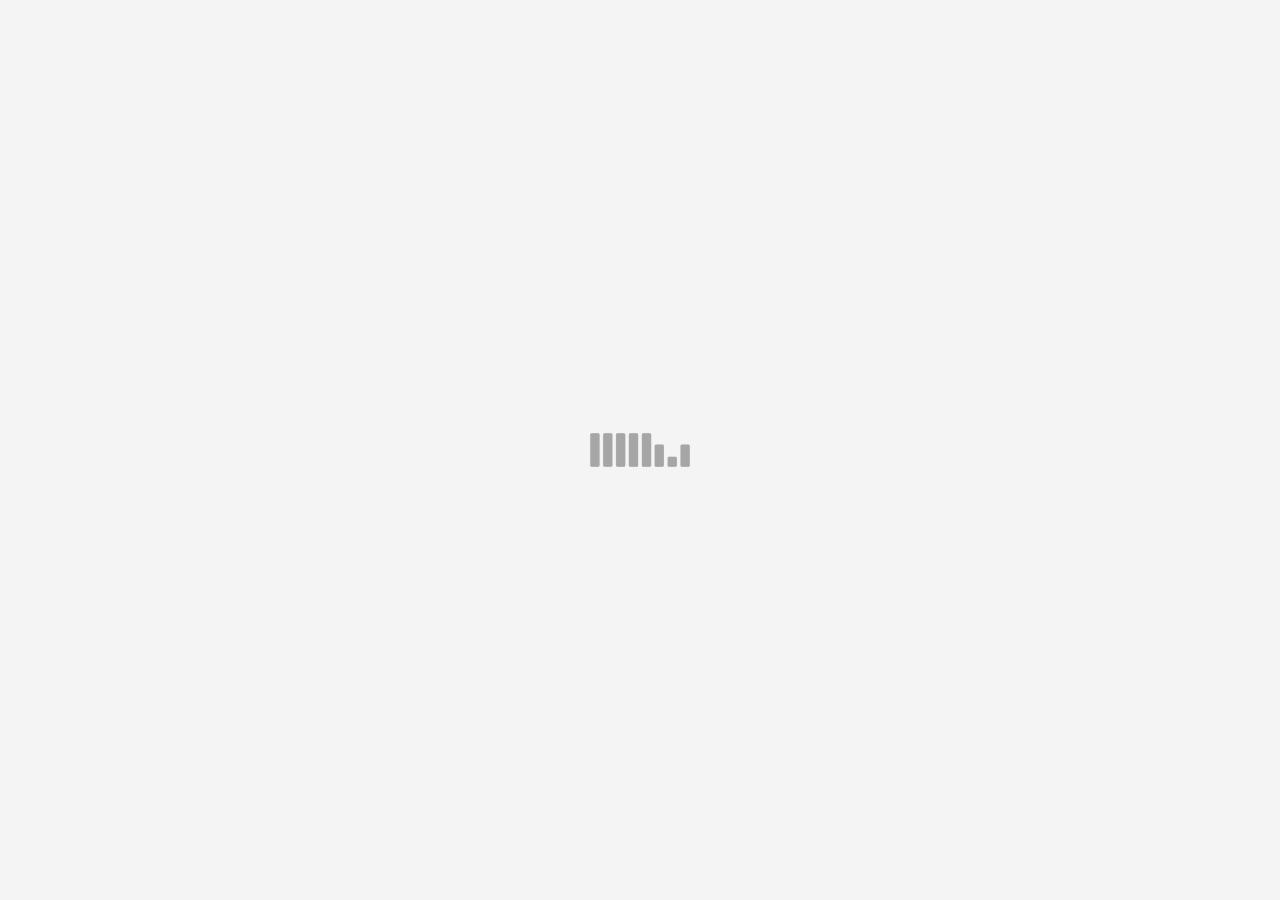
<file: index.html>
<!DOCTYPE html>
<html>

  <head>

    <!--[if lt IE 9]>
        <script src="http://html5shim.googlecode.com/svn/trunk/html5.js"></script><![endif]-->
    <title>Zombie Infested</title>
    <meta http-equiv="Content-Type" content="text/html; charset=UTF-8">
    <meta name="author" content="Amin Diary - Aka: LeAmino">
    <meta name="keywords" content="Creative,404,zombie,animated,animation,css3">
    <meta name="robots" content="all">
    <link  href='http://fonts.googleapis.com/css?family=Montserrat:400,700' rel='stylesheet' type='text/css'>
    <meta name="viewport" content="width=device-width, initial-scale=1.0">
    
    <meta name="google-site-verification" content="7y2D0h0SedpldWT6eeI-0DTNGc1vZM8ZQuz5CH_eZVA" />
    <link rel="stylesheet" href="css/animate.css">

    <link rel="stylesheet" href="css/stylesheet.css">

    <script type="text/javascript" src="js/pace.min.js"></script>

    <style>
      .color{
        color: #9b2902;
      }
    </style>
  </head>

  <body>

    <div id="preloader">
      <div id="status">&nbsp;</div>
      <noscript>JavaScript apagado.</noscript>
    </div>

    <div class="wrapper " >
      <div id="big-text" class="wow bounceInDown" data-wow-delay="4s">
        <h1>Zombie Infested!</h1> 
        <a class="le-btn" href="registro.html" >Registro</a>
        <a class="le-btn-2" target="_blank" href="https://www.facebook.com/ZombieInfestedTijuana" >Facebook</a>
        <p>
          <strong class="color">¡Corre! </strong> - 
          <strong class="color">#ZombieInfested2016</strong> <br>
          ¡Te invitamos a la carrera Zombie Infested 5k 2016! <br>
          Carrera recreativa con obstáculos. <br>
          <strong class="color">¿Crees poder sobrevivir?</strong> <br>
          Este 30 de Octubre asiste al Parque Morelos a las 2:00 PM atrevete a recorrer 5 kilómetros plagados de zombies y obstáculos. <br>
          <br>
          $250 pesos incluye tu playera Zombie Infested 2016 en beneficio de la construcción de la Estancia Familiar. <br>
          <br>
          Puedes encontrar boletos en: <br>
          - Farmacias Roma - Total Fitness - Con el Staff <br>
          Habrá:
          - Música - Números artísticos - Área gastronómica  
          - Regalo por parte de patrocinadores - Lockers <br>
        </p>
      </div>
      
      <div id="texture" class="bg-image"  data-bg-image="images/texture.png" ></div>
      <div id="clouds" class="wow bounceInDown" data-wow-delay="1s" ></div>
      <div id="hole" class="wow bounceInUp" data-wow-delay="3s"></div>
       <div id="moon" class="wow bounceInUp" data-wow-delay="2s"></div>
      <div id="hand" class="wow bounceInUp" data-wow-delay="3.5s">
        <div class="text">
          Octubre 30!<br>
          Muhahahaha...
                  </div>
      </div>
      <div id="grass" class="wow bounceInUp" data-wow-delay="1s"></div>
      <div id="grass2" class="wow bounceInUp" data-wow-delay="1.5s" ></div>
    </div>
    
    <a class="goto-top" href="#gotop"></a>

    <script src="js/jquery-1.11.1.min.js"></script>
    <script src="js/jquery-migrate-1.2.1.min.js"></script>
   
   

    <script type="text/javascript" src="js/plax.js"></script>

    <script type="text/javascript" src="js/wow.min.js"></script>
    <script type="text/javascript" src="js/fontsmoothie.min.js"></script>
    <script type="text/javascript" src="js/jquery.spritely.js"></script>
    <script type="text/javascript" src="js/script.js"></script>

  </body>


</html>
</file>
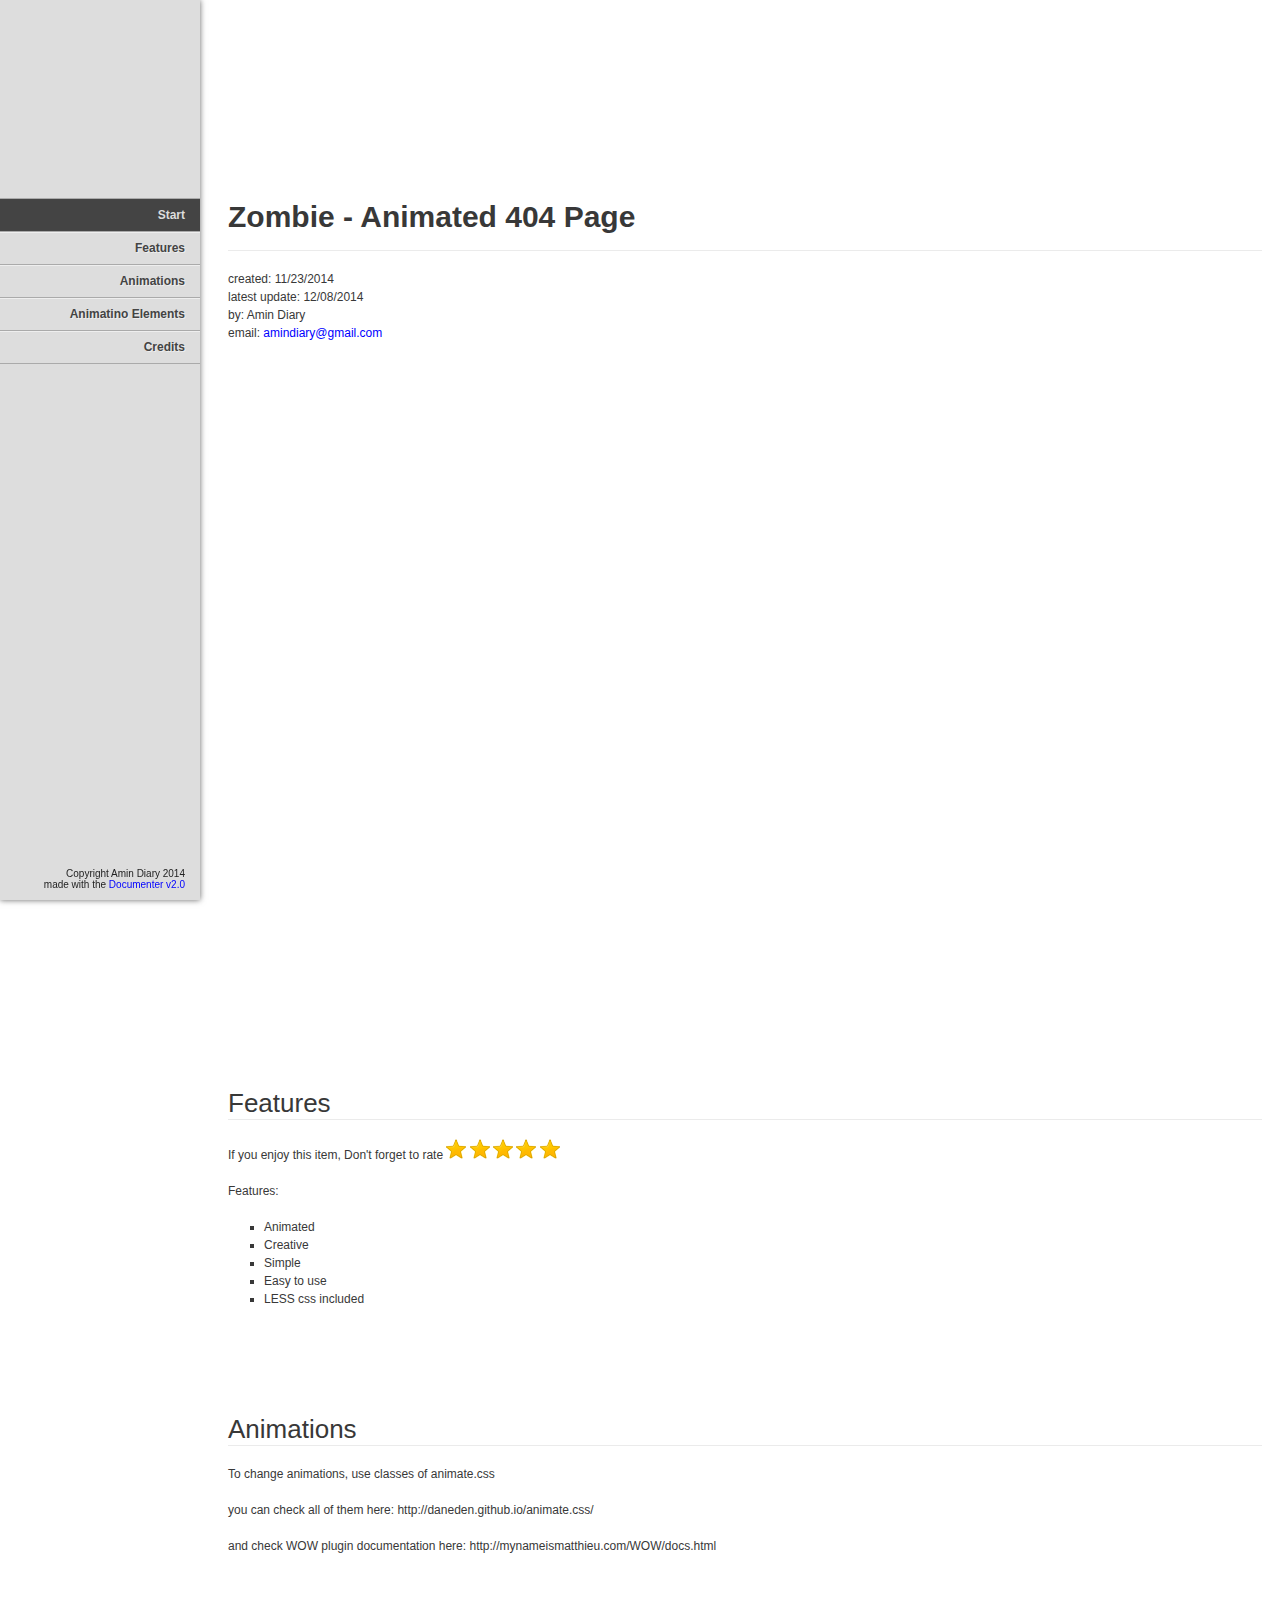
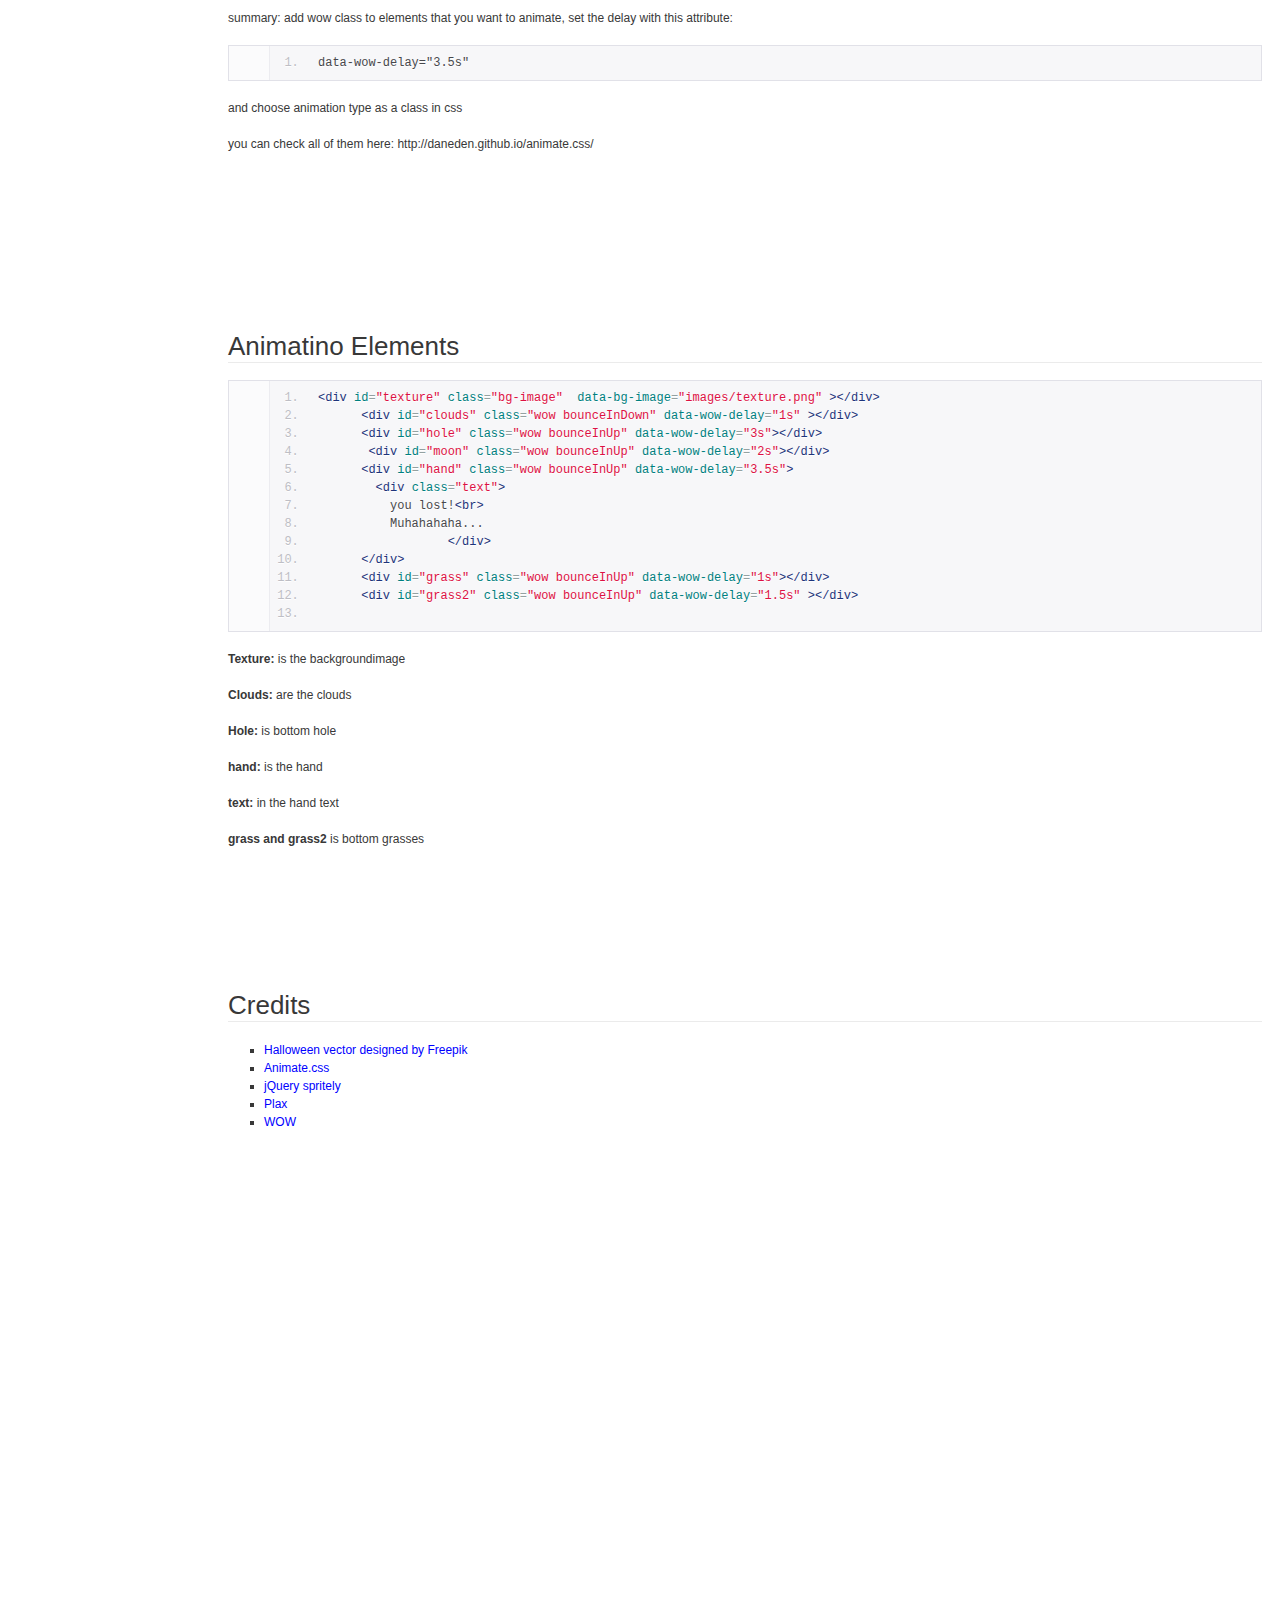
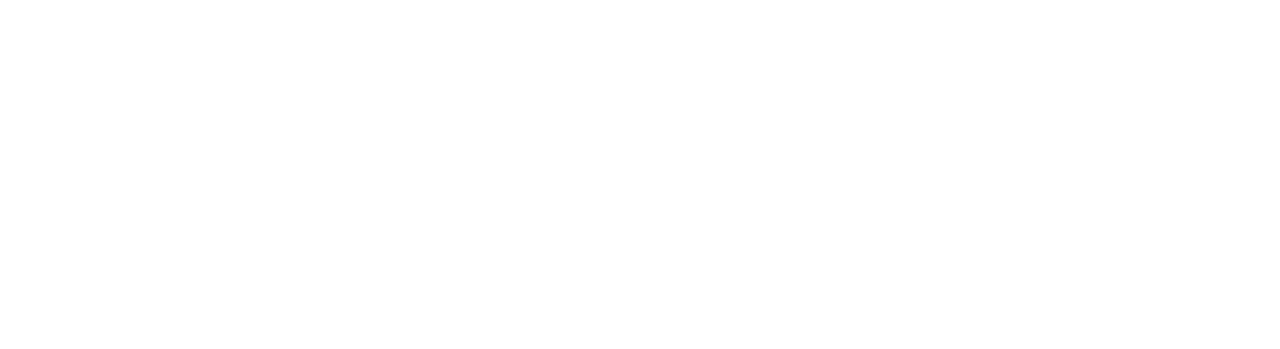
<file: documentation/index.html>
<!doctype html>  
<!--[if IE 6 ]><html lang="en-us" class="ie6"> <![endif]-->
<!--[if IE 7 ]><html lang="en-us" class="ie7"> <![endif]-->
<!--[if IE 8 ]><html lang="en-us" class="ie8"> <![endif]-->
<!--[if (gt IE 7)|!(IE)]><!-->
<html lang="en-us"><!--<![endif]-->
<head>
	<meta charset="utf-8">
	
	<title>Zombie - Animated 404 Page</title>
	
	<meta name="description" content="">
	<meta name="author" content="Amin Diary">
	<meta name="copyright" content="Amin Diary">
	<meta name="generator" content="Documenter v2.0 http://rxa.li/documenter">
	<meta name="date" content="2014-12-08T00:00:00+01:00">
	
	<link rel="stylesheet" href="assets/css/documenter_style.css" media="all">
	<link rel="stylesheet" href="assets/js/google-code-prettify/prettify.css" media="screen">
	<script src="assets/js/google-code-prettify/prettify.js"></script>

	
	
	<script src="assets/js/jquery.js"></script>
	
	<script src="assets/js/jquery.scrollTo.js"></script>
	<script src="assets/js/jquery.easing.js"></script>
	
	<script>document.createElement('section');var duration='500',easing='swing';</script>
	<script src="assets/js/script.js"></script>
	
	<style>
		html{background-color:#FFFFFF;color:#383838;}
		::-moz-selection{background:#444444;color:#DDDDDD;}
		::selection{background:#444444;color:#DDDDDD;}
		#documenter_sidebar #documenter_logo{background-image:url();}
		a{color:#0000FF;}
		.btn {
			border-radius:3px;
		}
		.btn-primary {
			  background-image: -moz-linear-gradient(top, #0088CC, #0044CC);
			  background-image: -ms-linear-gradient(top, #0088CC, #0044CC);
			  background-image: -webkit-gradient(linear, 0 0, 0 0088CC%, from(#DDDDDD), to(#0044CC));
			  background-image: -webkit-linear-gradient(top, #0088CC, #0044CC);
			  background-image: -o-linear-gradient(top, #0088CC, #0044CC);
			  background-image: linear-gradient(top, #0088CC, #0044CC);
			  filter: progid:DXImageTransform.Microsoft.gradient(startColorstr='#0088CC', endColorstr='#0044CC', GradientType=0);
			  border-color: #0044CC #0044CC #bfbfbf;
			  color:#FFFFFF;
		}
		.btn-primary:hover,
		.btn-primary:active,
		.btn-primary.active,
		.btn-primary.disabled,
		.btn-primary[disabled] {
		  border-color: #0088CC #0088CC #bfbfbf;
		  background-color: #0044CC;
		}
		hr{border-top:1px solid #EBEBEB;border-bottom:1px solid #FFFFFF;}
		#documenter_sidebar, #documenter_sidebar ul a{background-color:#DDDDDD;color:#222222;}
		#documenter_sidebar ul a{-webkit-text-shadow:1px 1px 0px #EEEEEE;-moz-text-shadow:1px 1px 0px #EEEEEE;text-shadow:1px 1px 0px #EEEEEE;}
		#documenter_sidebar ul{border-top:1px solid #AAAAAA;}
		#documenter_sidebar ul a{border-top:1px solid #EEEEEE;border-bottom:1px solid #AAAAAA;color:#444444;}
		#documenter_sidebar ul a:hover{background:#444444;color:#DDDDDD;border-top:1px solid #444444;}
		#documenter_sidebar ul a.current{background:#444444;color:#DDDDDD;border-top:1px solid #444444;}
		#documenter_copyright{display:block !important;visibility:visible !important;}
	</style>
	
</head>
<body class="documenter-project-zombie-animated-404-page">
	<div id="documenter_sidebar">
		<a href="#documenter_cover" id="documenter_logo"></a>
		<ul id="documenter_nav">
			<li><a class="current" href="#documenter_cover">Start</a></li>
				
			<li><a href="#features" title="Features">Features</a></li>
			<li><a href="#animations" title="Animations">Animations</a></li>
			<li><a href="#animatino_elements" title="Animatino Elements">Animatino Elements</a></li>
			<li><a href="#credits" title="Credits">Credits</a></li>

		</ul>
		<div id="documenter_copyright">Copyright Amin Diary 2014<br>
		made with the <a href="http://rxa.li/documenter">Documenter v2.0</a> 
		</div>
	</div>
	<div id="documenter_content">
	<section id="documenter_cover">
	<h1>Zombie - Animated 404 Page</h1>
	
	<div id="documenter_buttons">
		
	</div>
	<hr>
	<ul>
	<li>created: 11/23/2014</li>
	<li>latest update: 12/08/2014</li>
	<li>by: Amin Diary</li>
	<li><a href=""></a></li>
	<li>email: <a href="mailto:&#97;&#109;&#105;&#110;&#100;&#105;&#97;&#114;&#121;&#64;&#103;&#109;&#97;&#105;&#108;&#46;&#99;&#111;&#109;">&#97;&#109;&#105;&#110;&#100;&#105;&#97;&#114;&#121;&#64;&#103;&#109;&#97;&#105;&#108;&#46;&#99;&#111;&#109;</a></li>
	</ul>
	<p></p>
	</section>
	
	<section id="features">
	<div class="page-header"><h3>Features</h3><hr class="notop"></div>
<p>
	If you enjoy this item, Don&#39;t forget to rate <img alt="" src="assets/images/image_1.png" style="width: 20px; height: 20px;"> <img alt="" src="assets/images/image_1.png" style="width: 20px; height: 20px;"> <img alt="" src="assets/images/image_1.png" style="width: 20px; height: 20px;"> <img alt="" src="assets/images/image_1.png" style="width: 20px; height: 20px;"> <img alt="" src="assets/images/image_1.png"  ></p>
<p>
	Features:</p>
<ul>
	<li>
		Animated</li>
	<li>
		Creative</li>
	<li>
		Simple</li>
	<li>
		Easy to use</li>
	<li>
		LESS css included</li>
</ul>
</section>
<section id="animations">
	<div class="page-header"><h3>Animations</h3><hr class="notop"></div>
<p>
	To change animations, use classes of animate.css</p>
<p>
	you can check all of them here:&nbsp;http://daneden.github.io/animate.css/</p>
<p>
	and check WOW plugin documentation here:&nbsp;http://mynameismatthieu.com/WOW/docs.html</p>
<p>
	&nbsp;</p>
<p>
	summary: add wow class to elements that you want to animate, set the delay with this attribute:&nbsp;</p>
<pre class="prettyprint lang-html linenums">
data-wow-delay=&quot;3.5s&quot;</pre>
<p>
	and choose animation type as a class in css</p>
<p>
	you can check all of them here:&nbsp;http://daneden.github.io/animate.css/</p>
<p>
	&nbsp;</p>
<p>
	&nbsp;</p>
</section>
<section id="animatino_elements">
	<div class="page-header"><h3>Animatino Elements</h3><hr class="notop"></div>
<pre class="prettyprint lang-html linenums">
&lt;div id=&quot;texture&quot; class=&quot;bg-image&quot;  data-bg-image=&quot;images/texture.png&quot; &gt;&lt;/div&gt;
      &lt;div id=&quot;clouds&quot; class=&quot;wow bounceInDown&quot; data-wow-delay=&quot;1s&quot; &gt;&lt;/div&gt;
      &lt;div id=&quot;hole&quot; class=&quot;wow bounceInUp&quot; data-wow-delay=&quot;3s&quot;&gt;&lt;/div&gt;
       &lt;div id=&quot;moon&quot; class=&quot;wow bounceInUp&quot; data-wow-delay=&quot;2s&quot;&gt;&lt;/div&gt;
      &lt;div id=&quot;hand&quot; class=&quot;wow bounceInUp&quot; data-wow-delay=&quot;3.5s&quot;&gt;
        &lt;div class=&quot;text&quot;&gt;
          you lost!&lt;br&gt;
          Muhahahaha...
                  &lt;/div&gt;
      &lt;/div&gt;
      &lt;div id=&quot;grass&quot; class=&quot;wow bounceInUp&quot; data-wow-delay=&quot;1s&quot;&gt;&lt;/div&gt;
      &lt;div id=&quot;grass2&quot; class=&quot;wow bounceInUp&quot; data-wow-delay=&quot;1.5s&quot; &gt;&lt;/div&gt;

</pre>
<p>
	<strong>Texture: </strong>is the backgroundimage</p>
<p>
	<strong>Clouds: </strong>are the clouds</p>
<p>
	<strong>Hole: </strong>is bottom hole</p>
<p>
	<strong>hand: </strong>is the hand</p>
<p>
	<strong>text: </strong>in the hand text</p>
<p>
	<strong>grass and grass2 </strong>is bottom grasses</p>
<p>
	&nbsp;</p>
</section>
<section id="credits">
	<div class="page-header"><h3>Credits</h3><hr class="notop"></div>
<ul>
	<li>
		<a href="http://www.freepik.com/free-photos-vectors/halloween">Halloween vector designed by Freepik</a></li>
	<li>
		<a href="http://daneden.me/animate">Animate.css&nbsp;</a></li>
	<li>
		<a href="http://spritely.net/">jQuery spritely</a></li>
	<li>
		<a href="https://github.com/cameronmcefee/plax">Plax</a></li>
	<li>
		<a href="https://github.com/matthieua/WOW">WOW</a></li>
</ul>
</section>

	</div>
</body>
</html>
</file>
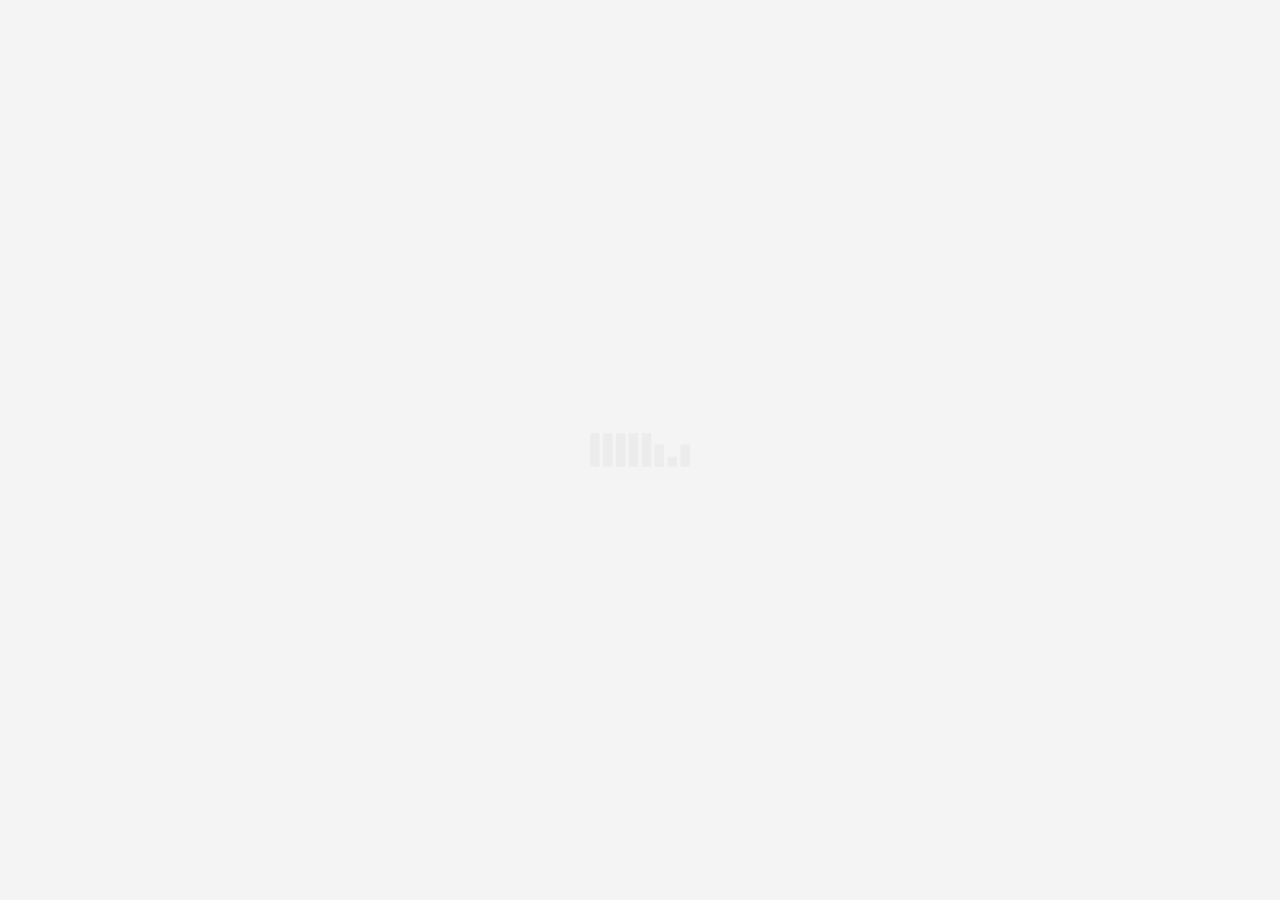
<file: reg.html>
<!DOCTYPE html>
<html>

  <head>

    <!--[if lt IE 9]>
        <script src="http://html5shim.googlecode.com/svn/trunk/html5.js"></script><![endif]-->
    <title>Zombie Infested</title>
    <meta http-equiv="Content-Type" content="text/html; charset=UTF-8">
    <meta name="author" content="Amin Diary - Aka: LeAmino">
    <meta name="keywords" content="Creative,404,zombie,animated,animation,css3">
    <meta name="robots" content="all">
    <link  href='http://fonts.googleapis.com/css?family=Montserrat:400,700' rel='stylesheet' type='text/css'>
    <meta name="viewport" content="width=device-width, initial-scale=1.0">
    
    <meta name="google-site-verification" content="7y2D0h0SedpldWT6eeI-0DTNGc1vZM8ZQuz5CH_eZVA" />
    <link rel="stylesheet" href="css/animate.css">

    <link rel="stylesheet" href="css/stylesheet.css">

    <script type="text/javascript" src="js/pace.min.js"></script>

    <style>
      .color{
        color: #9b2902;
      }
      .white-text{
        color: white;
      }
    </style>
  </head>

  <body>

    <div id="preloader">
      <div id="status">&nbsp;</div>
      <noscript>JavaScript apagado.</noscript>
    </div>

    <div class="wrapper " >
      <div id="big-text" class="wow bounceInDown" data-wow-delay="4s">
        <h1>Zombie Infested!</h1>
        <br>
        <h2 class="white-text">¡ Tu registro fue exitoso !</h2>
        <br>
        <br>
        <h2 class="white-text"> Gracias por participar con nosotros </h2>
        <br>
        <a class="le-btn" href="index.html" >Regresar</a>
        <a class="le-btn-2" href="https://www.facebook.com/ZombieInfestedTijuana" >Facebook</a>
      </div>
      
      <div id="texture" class="bg-image"  data-bg-image="images/texture.png" ></div>
      <div id="clouds" class="wow bounceInDown" data-wow-delay="1s" ></div>
      <div id="hole" class="wow bounceInUp" data-wow-delay="3s"></div>
       <div id="moon" class="wow bounceInUp" data-wow-delay="2s"></div>
      <div id="hand" class="wow bounceInUp" data-wow-delay="3.5s">
        <div class="text">
          Octubre 30!<br>
          Muhahahaha...
                  </div>
      </div>
      <div id="grass" class="wow bounceInUp" data-wow-delay="1s"></div>
      <div id="grass2" class="wow bounceInUp" data-wow-delay="1.5s" ></div>
    </div>
    
    <a class="goto-top" href="#gotop"></a>

    <script src="js/jquery-1.11.1.min.js"></script>
    <script src="js/jquery-migrate-1.2.1.min.js"></script>
   
   

    <script type="text/javascript" src="js/plax.js"></script>

    <script type="text/javascript" src="js/wow.min.js"></script>
    <script type="text/javascript" src="js/fontsmoothie.min.js"></script>
    <script type="text/javascript" src="js/jquery.spritely.js"></script>
    <script type="text/javascript" src="js/script.js"></script>

  </body>


</html>
</file>
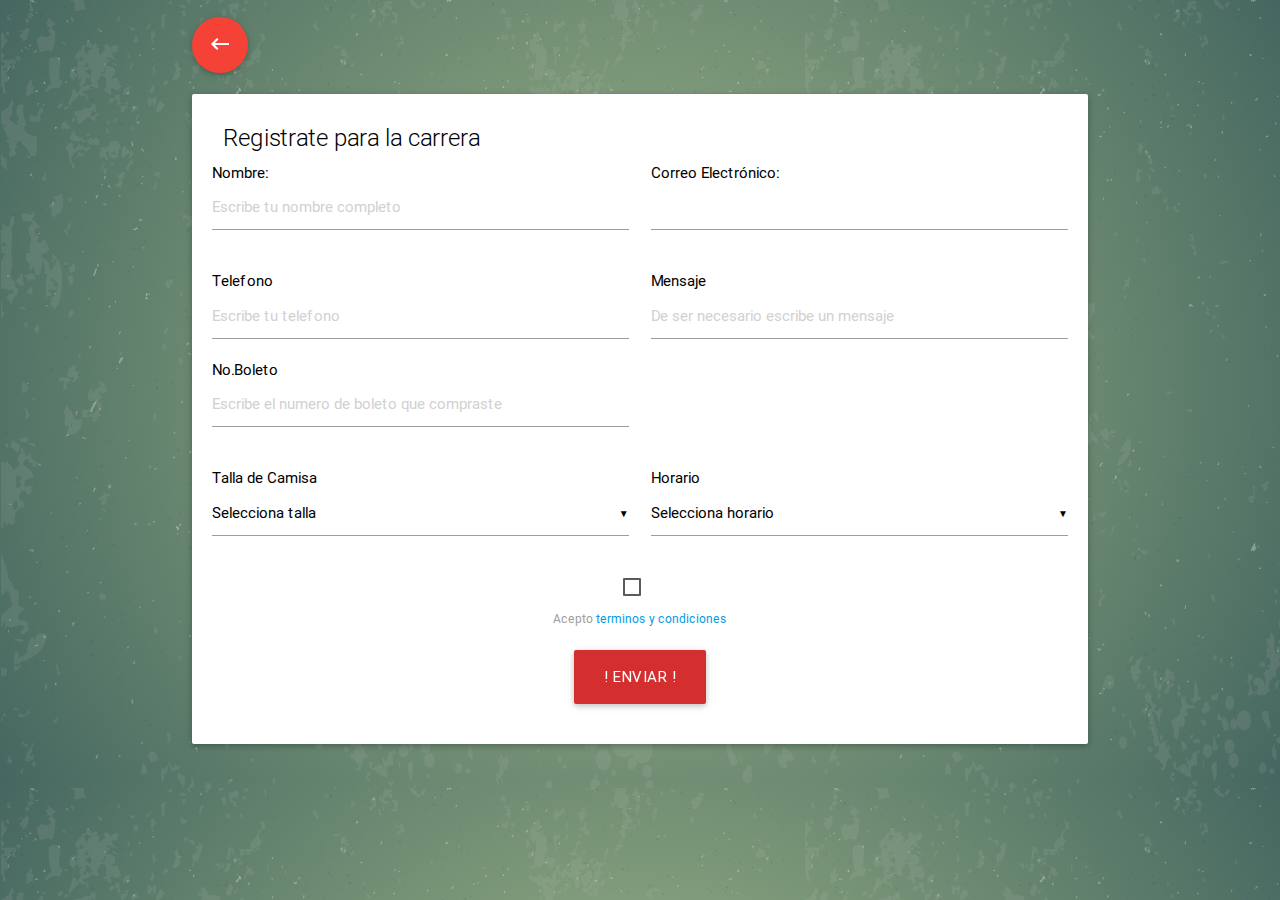
<file: registro.html>
<!DOCTYPE html>
<html lang="en">
<head>
  <meta http-equiv="Content-Type" content="text/html; charset=UTF-8"/>
  <meta name="viewport" content="width=device-width, initial-scale=1, maximum-scale=1.0, user-scalable=no"/>
  <title>Zombie Infested</title>

  <!-- CSS  -->
  <link href="https://fonts.googleapis.com/icon?family=Material+Icons" rel="stylesheet">
  <link href="css/materialize.css" type="text/css" rel="stylesheet" media="screen,projection"/>
  <link href="css/style.css" type="text/css" rel="stylesheet" media="screen,projection"/>
  <style>
    text-center{
      text-align: center !important;
    }
  </style>
</head>
<body>
      <div class="container">
        <h4 class="header red-text text-darken-2"><a class="btn-floating btn-large waves-effect waves-light red" href="index.html"><i class="material-icons">keyboard_backspace</i></a></h4>
        <div class="row">
            <div class="col s12 m11 l12">
              <div class="card darken-1">
                <div class="card-content black-text">
                  <span class="card-title col s12">Registrate para la carrera</span>
                  <form class="contact_form"name='formulario' id='formulario' method='post' action='contact.php' target='_self' enctype="multipart/form-data"> 
                      <!-- <h2 align="center"> <img alt=""> ¡ Envia tu foto !</h2> -->
                      <div class="row">
                      <div class="col m6">
                        <span>Nombre:</span>
                        <input class="form-control" placeholder="Escribe tu nombre completo"type='text' name='Nombre' id='Nombre'>  
                      </div>
                      <div class="col m6">
                        <span>Correo Electrónico:</span>
                        <input  class="form-control" placeholder=""type='text' name='email' id='email'>
                      </div>
                      </div>
                      <div class="row">
                        <div class="col m6">
                          <span>Telefono</span>
                          <input class="form-control message" placeholder="Escribe tu telefono" type='number' name='telefono' id='telefono' />  
                        </div>
                        <div class="col m6">
                          <span>Mensaje</span>
                          <input class="form-control w-input" placeholder="De ser necesario escribe un mensaje" name="mensaje" cols="50" rows="10" id="mensaje"></input>
                        </div>
                        <div class="col m6">
                          <span>No.Boleto</span>
                          <input class="form-control w-input" placeholder="Escribe el numero de boleto que compraste" name="boleto" cols="50" rows="10" id="boleto"></input>
                        </div>
                      </div>
                      <div class="row">
                        <div class="col m6">
                          <span>Talla de Camisa</span>
                          <select name='Talla' id='Talla'>
                              <option value="" disabled selected>Selecciona talla</option>
                              <option value="S">S</option>
                              <option value="M">M</option>
                              <option value="L">L</option>
                              <option value="XL">XL</option>
                          </select>
                        </div>
                        <div class="col m6">
                          <span>Horario</span>
                          <select name='Horario' id='Horario'>
                            <option value="" disabled selected>Selecciona horario</option>
                            <option value="2pm">2pm</option>
                            <option value="3pm">3pm</option>
                            <option value="4pm">4pm</option>
                            <option value="5pm">5pm</option>
                            <option value="6pm">6pm</option>
                          </select>    
                        </div>  
                      </div>
                       <div class="row center s15">
                        <input type="checkbox" id="test5"/>
                        <label for="test5"></label>
                        <br>
                        <label>Acepto <a href="carta-no-responsiva.docx">terminos y condiciones</a></label>
                      </div>
                      <div class="center row">
                      <button class="btn-large waves-effect waves-light red darken-2" type="submit">! Enviar !</button>
                      </div> 
                    </form>
                  <!-- <div class="card-action"> -->
                  <!-- <label>Acepto terminos y condiciones</label> -->
                 
                </div>
              </div>
            </div>        
        </div>
      </div>
  <div class="layer"></div>
  <script src="https://code.jquery.com/jquery-2.1.1.min.js"></script>
  <script src="js/materialize.js"></script>
  <script src="js/init.js"></script>
  <script type="text/javascript">
     $(document).ready(function() {
        $('select').material_select();
     });
     //Time Picker:
$('.timepicker').pickatime({
    default: 'now',
    twelvehour: false, // change to 12 hour AM/PM clock from 24 hour
    donetext: 'OK',
  autoclose: false,
  vibrate: true // vibrate the device when dragging clock hand
});
  </script>


  </body>
</html>
</file>
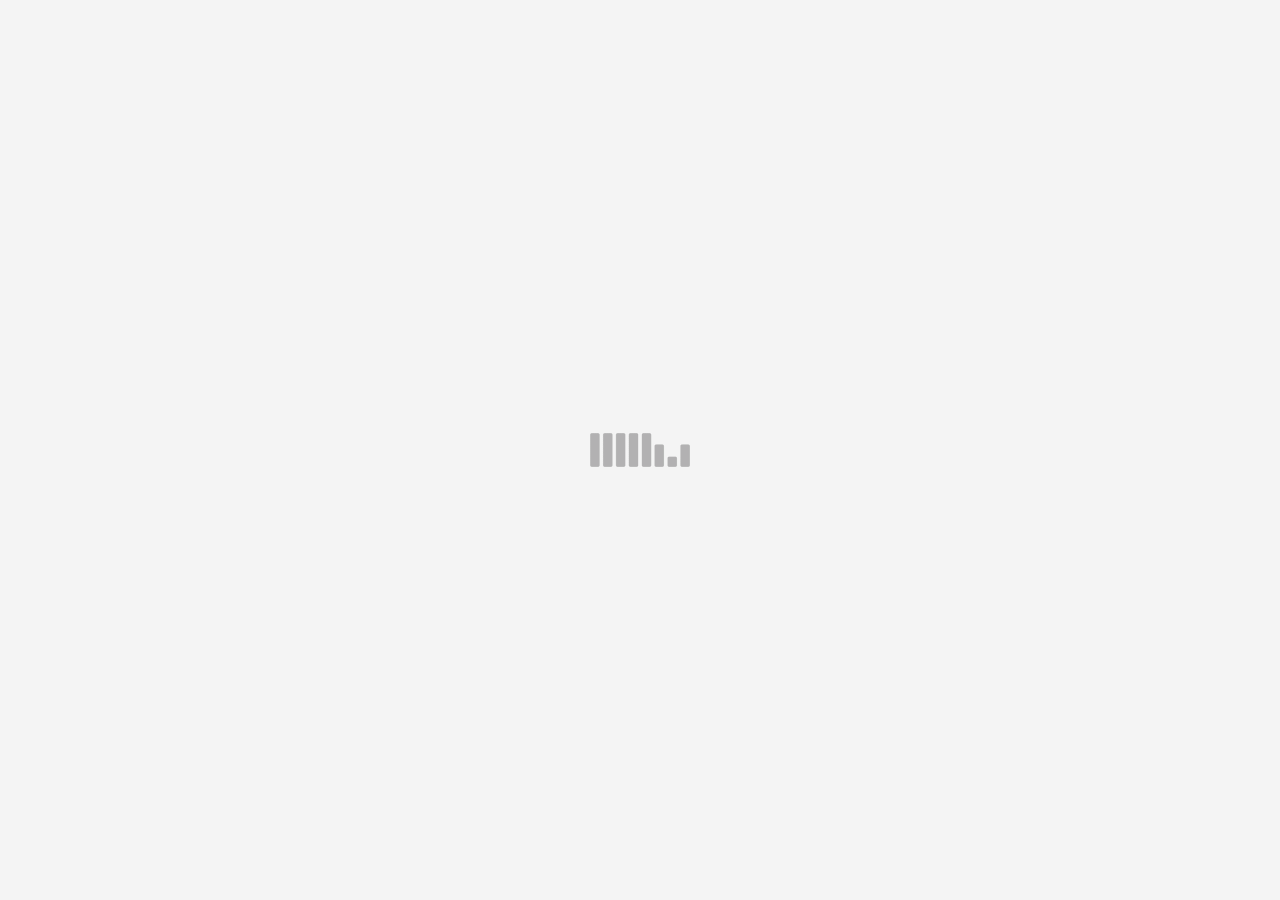
<file: sen.html>
<!DOCTYPE html>
<html>

  <head>

    <!--[if lt IE 9]>
        <script src="http://html5shim.googlecode.com/svn/trunk/html5.js"></script><![endif]-->
    <title>Zombie Infested</title>
    <meta http-equiv="Content-Type" content="text/html; charset=UTF-8">
    <meta name="author" content="Amin Diary - Aka: LeAmino">
    <meta name="keywords" content="Creative,404,zombie,animated,animation,css3">
    <meta name="robots" content="all">
    <link  href='http://fonts.googleapis.com/css?family=Montserrat:400,700' rel='stylesheet' type='text/css'>
    <meta name="viewport" content="width=device-width, initial-scale=1.0">
    
    <meta name="google-site-verification" content="7y2D0h0SedpldWT6eeI-0DTNGc1vZM8ZQuz5CH_eZVA" />
    <link rel="stylesheet" href="css/animate.css">

    <link rel="stylesheet" href="css/stylesheet.css">

    <script type="text/javascript" src="js/pace.min.js"></script>


  </head>

  <body>

    <div id="preloader">
      <div id="status">&nbsp;</div>
      <noscript>JavaScript apagado.</noscript>
    </div>

    <div class="wrapper " >
      <div id="big-text" class="wow bounceInDown" data-wow-delay="4s">
        <h1>Gracias por incribirte a Zombie Infested!</h1>
        <p>
          ¡Tu registro a sido exitoso!
        </p>
        <a class="le-btn-2" target="_blank" href="https://www.facebook.com/ZombieInfestedTijuana" >Facebook</a>
      </div>
      
      <div id="texture" class="bg-image"  data-bg-image="images/texture.png" ></div>
      <div id="clouds" class="wow bounceInDown" data-wow-delay="1s" ></div>
      <div id="hole" class="wow bounceInUp" data-wow-delay="3s"></div>
       <div id="moon" class="wow bounceInUp" data-wow-delay="2s"></div>
      <div id="hand" class="wow bounceInUp" data-wow-delay="3.5s">
        <div class="text">
          Octubre 30!<br>
          Muhahahaha...
                  </div>
      </div>
      <div id="grass" class="wow bounceInUp" data-wow-delay="1s"></div>
      <div id="grass2" class="wow bounceInUp" data-wow-delay="1.5s" ></div>
    </div>
    
    <a class="goto-top" href="#gotop"></a>

    <script src="js/jquery-1.11.1.min.js"></script>
    <script src="js/jquery-migrate-1.2.1.min.js"></script>
   
   

    <script type="text/javascript" src="js/plax.js"></script>

    <script type="text/javascript" src="js/wow.min.js"></script>
    <script type="text/javascript" src="js/fontsmoothie.min.js"></script>
    <script type="text/javascript" src="js/jquery.spritely.js"></script>
    <script type="text/javascript" src="js/script.js"></script>

  </body>


</html>
</file>
<file: documentation/assets/css/documenter_style.css>
/*!
 * Documenter 2.0
 * http://rxa.li/documenter
 *
 * Copyright 2011, Xaver Birsak
 * http://revaxarts.com
 *
 */
html,body,div,span,applet,object,iframe,h1,h2,h3,h4,h5,h6,p,blockquote,a,abbr,acronym,address,big,cite,code,del,dfn,em,font,img,ins,kbd,q,s,samp,small,strike,strong,sub,sup,tt,var,dl,dt,dd,ol,ul,li,fieldset,form,label,legend,table,caption,tbody,tfoot,thead,tr,th,td{
	margin:0;
	padding:0;
	border:0;
	outline:0;
	font-weight:inherit;
	font-style:inherit;
	font-size:100%;
	font-family:inherit;
	vertical-align:baseline;
}
html { 
	font-size:101%;
	font-family:Arial,verdana,arial,sans-serif;
	font-size:12px;
	-webkit-text-size-adjust:none;
	color:#6F6F6F;
	background-color:#efefef;
}
body{
	min-height:100%;
	height:auto;
	width:100%;
}
footer, header, section {
	display:block;
}
a{ color:#6F6F6F; text-decoration:none; cursor:pointer; }
a:hover { text-decoration:underline }
p, ul, ol{
	margin:18px 0;
	line-height:1.5em;
}
li{
	list-style:none;
}
li.placeholder{
	height:70px;
	width:100%;
	font-size:16px;
}
hr { 
	display:block;
	height:0px;
	line-height:0px;
	border:0;
	border-top:1px solid #ddd;
	border-bottom:1px solid #aaa;
	margin:16px 0;
	padding:0;
	clear:both;
	float:none;
}
hr.notop{
	margin-top:0;
}
strong{
	font-weight:700;
}
#documenter_buttons{
	position:absolute;
	right:10px;
	margin-top:-30px;
}
.btn{
	cursor:pointer;
	width:auto;
	padding:7px 7px 8px;
	border-radius:3px;
	border:1px solid #ccc;
}
.btn:hover{
	border:1px solid #B1B4B0;
	box-shadow:0px 2px 2px rgba(0,0,0,0.1);
	-moz-box-shadow:0px 2px 2px rgba(0,0,0,0.1);
	-webkit-box-shadow:0px 2px 2px rgba(0,0,0,0.1);
	text-decoration:none;
}
.btn:active{
	border:1px solid #B1B4B0;
	box-shadow:inset 0px 2px 2px rgba(0,0,0,0.1);
	-moz-box-shadow:inset 0px 2px 2px rgba(0,0,0,0.1);
	-webkit-box-shadow:inset 0px 2px 2px rgba(0,0,0,0.1);
	background-color:#eee;
}

#documenter_content{
	position:absolute;
	right:18px;
	left:218px;
	padding-left:10px;
	padding-bottom:800px;
	min-height:100%;
	height:auto;
	z-index:1;
}
#documenter_sidebar{
	-moz-box-shadow:0 0 6px rgba(3,3,3,0.6);
	-webkit-box-shadow:0 0 6px rgba(3,3,3,0.6);
	box-shadow:0 0 6px rgba(3,3,3,0.6);
	position:fixed;
	left:0;
	width:200px;
	height:100%;
	min-height:100%;
	z-index:100;
}
#documenter_sidebar a{
	position:relative;
	z-index:100;
}
img{
	border:0;
}
#documenter_copyright{
	position:absolute;
	bottom:10px;
	font-size:10px;
	right:15px;
	width:200px;
	text-align:right;
	z-index:1
}
noscript{
	display:block;
	position:absolute;
	top:238px;
	margin:0 auto;
	width:800px;
	bottom:0;
	z-index:20;
}
noscript p{
	width:800px;
	font-size:20px;
	padding-top:20px;
	margin:0 auto;
	color:#4D4D4D;
}
.small{
	font-size:10px;
	letter-spacing:0;
}

/*----------------------------------------------------------------------*/
/* Sidebar
/*----------------------------------------------------------------------*/

#documenter_sidebar #documenter_logo{
	display:block;
	height:20%;
	max-height:200px;
	min-height:70px;
	width:200px;
	background-position:center center;
	background-repeat:no-repeat;
}
#documenter_sidebar ul{
	font-size:12px;
	font-weight:700;
	min-height:150px;
	height:75%;
	overflow:auto;
}

#documenter_sidebar ul li{
	text-align:right;
	padding:0;
}
#documenter_sidebar ul a{
	display:block;
	border-top:1px solid #ddd;
	border-bottom:1px solid #aaa;
	padding:6px 15px 7px 0;
	text-align:right;
}
#documenter_sidebar ul a:hover,#documenter_sidebar ul a.current{
	-webkit-text-shadow:none;
	-moz-text-shadow:none;
	text-shadow:none;
	text-decoration:none;
}
#documenter_sidebar ul li ul{
	border-top:0;
	font-size:10px;
	min-height:10px;
	height:auto;
	overflow:auto;
	margin:0;
	display:none;
}
#documenter_sidebar ul li ul li a{
	display:block;
	padding:4px 15px 5px 0;
	text-align:right;
}

/*----------------------------------------------------------------------*/
/* Content
/*----------------------------------------------------------------------*/

#documenter_cover{
	position:relative;
	height:800px;
	padding-top:200px !important;
}
#documenter_cover li{
	list-style:none !important;
	margin-left:0 !important;
}
#documenter_cover p{
	width:500px;
}
#documenter_content section{
	padding-top:70px;
}
#documenter_content h1{
	font-size:30px;
	font-weight:700;
}
#documenter_content h2{
	font-size:20px;
	margin-bottom:18px;
	font-weight:100;
}
#documenter_content h3{
	font-size:26px;
	margin:18px 0 0;
	font-weight:100;
}
#documenter_content h4{
	font-size:20px;
	margin:18px 0;
	font-weight:100;
}
#documenter_content h5{
	font-size:16px;
	margin:18px 0;
	font-weight:100;
}
#documenter_content h6{
	font-size:14px;
	margin:18px 0;
	font-weight:100;
}
#documenter_content p{
	margin:18px 0;
}
#documenter_content ol li{
	list-style:decimal;
	margin-left:36px;
}
#documenter_content ul li{
	list-style:square;
	margin-left:36px;
}
#documenter_content dl{
}
#documenter_content dl dt{
	padding-top:12px;
	font-weight:700;
	font-size:14px;
}
#documenter_content dl dd{
	padding-top:3px;
	margin-left:18px;
}
#documenter_content table{
	border-collapse:collapse;
}
#documenter_content table th{
	font-weight:700;
}
#documenter_content table th, #documenter_content table td{
	padding:3px;
	text-align:left;
}
#documenter_content code{
	font-family:"Courier New", Courier, monospace;
	font-size:12px;
}
#documenter_content .warning{
	padding:10px 10px 10px 30px;
	border:1px solid #D5D458;
	background-color:#F0FEB1;
	background-image:url(img/warning.png);
	background-repeat:no-repeat;
	background-position: 8px 11px;
}
#documenter_content .info{
	padding:10px 10px 10px 30px;
	border:1px solid #6AB3FF;
	background-color:#A3D0FF;
	background-image:url(img/info.png);
	background-repeat:no-repeat;
	background-position: 8px 11px;
}
#documenter_content div.alert {
  padding: 8px 35px 8px 14px;
  text-shadow: 0 1px 0 rgba(255, 255, 255, 0.5);
  background-color: #fcf8e3;
  border: 1px solid #fbeed5;
  -webkit-border-radius: 4px;
  -moz-border-radius: 4px;
  border-radius: 4px;
}
#documenter_content div.alert-success,#documenter_content  div.alert-success div.alert-heading {
  color: #468847;
}
#documenter_content div.alert-danger,#documenter_content  div.alert-error {
  background-color: #f2dede;
  border-color: #eed3d7;
}
#documenter_content div.alert-danger,
#documenter_content div.alert-error,
#documenter_content div.alert-danger div.alert-heading,
#documenter_content div.alert-error div.alert-heading {
  color: #b94a48;
}
#documenter_content div.alert-info {
  background-color: #d9edf7;
  border-color: #bce8f1;
}
#documenter_content div.alert-info,#documenter_content  div.alert-info div.alert-heading {
  color: #3a87ad;
}
#documenter_content div.alert-block {
  padding-top: 14px;
  padding-bottom: 14px;
}
#documenter_content div.alert-block > p,#documenter_content  div.alert-block > ul {
  margin-bottom: 0;
}
#documenter_content div.alert-block p + p {
  margin-top: 5px;
}





/*----------------------------------------------------------------------*/
/* Print Styles
/*----------------------------------------------------------------------*/

@media print {
	 * { background: transparent !important; color: black !important; text-shadow: none !important; filter:none !important;
	-ms-filter: none !important; } /* Black prints faster: sanbeiji.com/archives/953 */
	a, a:visited { color: #444 !important; text-decoration: underline; }
	a[href]:after { content: " (" attr(href) ")"; }
	abbr[title]:after { content: " (" attr(title) ")"; }
	.ir a:after, a[href^="javascript:"]:after, a[href^="#"]:after { content: ""; }  /* Don't show links for images, or javascript/internal links */
	pre, blockquote { border: 1px solid #999; page-break-inside: avoid; }
	thead { display: table-header-group; } /* css-discuss.incutio.com/wiki/Printing_Tables */
	tr, img { page-break-inside: avoid; }
	@page { margin: 0.5cm; }
	p, h2, h3 { orphans: 3; widows: 3; }
	h2, h3{ page-break-after: avoid; }
	hr { border-top:1px solid #000 !important;border-bottom:0 !important; }
	
	#documenter_sidebar{
		-moz-box-shadow:none;
		-webkit-box-shadow:none;
		box-shadow:none;
		position:absolute;
		left:10px;
		top:0;
		width:100%;
		margin-top:500px;
	}
	#documenter_sidebar ul:before { content: "Table of Contents"; }
	
	#documenter_sidebar ul{
		border:0 !important;
	}
	#documenter_sidebar ul li{
		border:0 !important;
		text-align:left;
	}
	#documenter_sidebar ul li a{
		border:0 !important;
		text-align:left;
		padding:4px;
	}
	#documenter_sidebar ul li a:hover{
		border:0 !important;
	}
	#documenter_sidebar #documenter_logo{
		display:none;
	}
	#documenter_sidebar #documenter_copyright{
		display:none;
	}
	#documenter_content{
		left:10px;
	}
	#documenter_cover{
		margin-bottom:300px;
	}
	#documenter_content .warning{
		background-image:url(img/warning.png) !important;
		background-repeat:no-repeat !important;
		background-position: 8px 11px !important;
	}
	#documenter_content .info{
		background-image:url(img/info.png) !important;
		background-repeat:no-repeat !important;
		background-position: 8px 11px !important;
	}
}
</file>
<file: documentation/assets/js/google-code-prettify/prettify.css>
.com { color: #93a1a1; }
.lit { color: #195f91; }
.pun, .opn, .clo { color: #93a1a1; }
.fun { color: #dc322f; }
.str, .atv { color: #D14; }
.kwd, .linenums .tag { color: #1e347b; }
.typ, .atn, .dec, .var { color: teal; }
.pln { color: #48484c; }

.prettyprint {
  padding: 8px;
  background-color: #f7f7f9;
  border: 1px solid #e1e1e8;
}
.prettyprint.linenums {
  -webkit-box-shadow: inset 40px 0 0 #fbfbfc, inset 41px 0 0 #ececf0;
     -moz-box-shadow: inset 40px 0 0 #fbfbfc, inset 41px 0 0 #ececf0;
          box-shadow: inset 40px 0 0 #fbfbfc, inset 41px 0 0 #ececf0;
}

/* Specify class=linenums on a pre to get line numbering */
ol.linenums {
  margin: 0 0 0 33px; /* IE indents via margin-left */
} 
ol.linenums li {
  padding-left: 12px;
  color: #bebec5;
  line-height: 18px;
  text-shadow: 0 1px 0 #fff;
}
</file>
<file: css/stylesheet.css>
/*
Zombie  - Animated 404 Page

Content Tabel
+---------------+

-LESS Variables
-General Classes
-Common-Stuff

-Animation Elements

-Preloader

   
 
*/
/*---------------------------------------------------
    LESS Elements 0.9
  ---------------------------------------------------
    A set of useful LESS mixins
    More info at: http://lesselements.com
  ---------------------------------------------------*/
.white {
  color: #ffffff !important;
}
.black {
  color: #000000 !important;
}
.gray {
  color: #abb0ac !important;
}
.font {
  font-family: 'Montserrat', sans-serif;
}
.font2 {
  font-family: 'Lato', sans-serif;
}
img {
  width: auto\9;
  max-width: 100%;
}
/*  General classes  */
.no-margin {
  padding: 0;
  margin: 0;
}
.no-padding {
  padding: 0;
}
.no-padding-right {
  padding-right: 0;
}
.no-padding-left {
  padding-left: 0;
}
.no-margin-left {
  margin-left: 0;
  padding-left: 0;
}
.no-margin-right {
  margin-right: 0;
  padding-right: 0;
}
a:hover,
a:focus,
a:active {
  color: #9b2902;
  text-decoration: none;
}
a {
  text-decoration: none;
  color: #747474;
  -webkit-transition: all 0.3s ease;
  -moz-transition: all 0.3s ease;
  -o-transition: all 0.3s ease;
  transition: all 0.3s ease;
}
body {
  font-family: 'Montserrat', sans-serif;
  font-size: 12px;
  overflow: hidden;
  margin: 0;
  position: relative;
  padding: 0;
}
::-moz-selection {
  background-color: #9b2902;
  color: #ffffff;
  text-shadow: none;
  -webkit-text-shadow: none;
}
::selection {
  background-color: #9b2902;
  color: #ffffff;
  text-shadow: none;
  -webkit-text-shadow: none;
}
ul {
  margin: 0;
  padding: 0;
}
a,
button,
a:hover,
button:hover,
a:focus,
button:focus,
a.active,
button.active {
  outline: none!important;
}
a:hover,
a:active,
a:focus {
  text-decoration: none;
  color: #414141;
}
.uppercase {
  text-transform: uppercase;
}
h1,
h2,
h3,
h4,
h5 {
  margin: 0;
  font-family: 'Montserrat', sans-serif;
  font-weight: 600!important;
  text-transform: uppercase;
}
h4 {
  font-size: 12px;
}
.capital {
  text-transform: capitalize;
}
#loading {
  visibility: hidden;
}
*:focus {
  outline: none;
}
.inline {
  display: inline-block;
}
.center-absolute {
  position: absolute;
  left: 0;
  right: 0;
  top: 0;
  bottom: 0;
  margin: auto;
}
/*Common-Stuff*/
.error {
  font-size: 13px;
  line-height: 18px;
  color: #eab863;
}
.absolute {
  position: absolute;
}
.relative {
  position: relative;
}
.animate {
  -webkit-transition: all 0.3s ease;
  -moz-transition: all 0.3s ease;
  -o-transition: all 0.3s ease;
  transition: all 0.3s ease;
}
.animate2 {
  -webkit-transition: all 0.2s ease;
  -moz-transition: all 0.2s ease;
  -o-transition: all 0.2s ease;
  transition: all 0.2s ease;
}
.social-icons {
  list-style: none;
  padding: 0;
  margin: 0;
}
.social-icons.big li {
  font-size: 42px;
}
.social-icons.small li {
  margin-right: 5px;
}
.social-icons.small li a {
  width: 16px;
  height: 16px;
}
.social-icons.small li a:hover {
  border-width: 3px;
}
.social-icons.small li a:before {
  font-size: 16px;
  width: 16px;
  height: 16px;
  line-height: 16px;
}
.social-icons li {
  display: inline-block;
  margin-right: 10px;
}
.social-icons li a {
  display: inline-block;
}
.social-icons li a:hover {
  border-width: 5px;
}
.social-icons li a:before {
  font-size: 24px;
  width: 24px;
  height: 24px;
  line-height: 24px;
}
section,
header {
  position: relative;
}
.fontawesome {
  font-family: fontawesome;
}
.letterspace1 {
  letter-spacing: 1px;
}
.letterspace2 {
  letter-spacing: 2px;
}
.letterspace3 {
  letter-spacing: 3px;
}
.le-input {
  background-color: #f4f4f4;
  border: none;
  color: #abb0ac;
  border-radius: 3px;
  padding: 10px;
}
.le-btn {
  vertical-align: middle;
  -webkit-transition: all 0.3s ease;
  -moz-transition: all 0.3s ease;
  -o-transition: all 0.3s ease;
  transition: all 0.3s ease;
  -webkit-box-shadow: inset 0 -2px 0 0 rgba(0, 0, 0, 0.2);
  box-shadow: inset 0 -2px 0 0 rgba(0, 0, 0, 0.2);
  border: none;
  text-transform: uppercase;
  display: inline-block;
  color: #ffffff;
  -webkit-border-top-right-radius: 0;
  -webkit-border-bottom-right-radius: 0;
  -webkit-border-bottom-left-radius: 0;
  -webkit-border-top-left-radius: 0;
  -moz-border-radius-topright: 0;
  -moz-border-radius-bottomright: 0;
  -moz-border-radius-bottomleft: 0;
  -moz-border-radius-topleft: 0;
  border-top-right-radius: 0;
  border-bottom-right-radius: 0;
  border-bottom-left-radius: 0;
  border-top-left-radius: 0;
  -webkit-border-top-right-radius: 4px;
  -webkit-border-bottom-right-radius: 4px;
  -webkit-border-bottom-left-radius: 4px;
  -webkit-border-top-left-radius: 4px;
  -moz-border-radius-topright: 4px;
  -moz-border-radius-bottomright: 4px;
  -moz-border-radius-bottomleft: 4px;
  -moz-border-radius-topleft: 4px;
  border-top-right-radius: 4px;
  border-bottom-right-radius: 4px;
  border-bottom-left-radius: 4px;
  border-top-left-radius: 4px;
  -moz-background-clip: padding-box;
  -webkit-background-clip: padding-box;
  background-clip: padding-box;
  background-color: #9b2902;
  font-size: 13px;
  padding: 10px 15px;
  letter-spacing: 1px;
}
.le-btn-2 {
  vertical-align: middle;
  -webkit-transition: all 0.3s ease;
  -moz-transition: all 0.3s ease;
  -o-transition: all 0.3s ease;
  transition: all 0.3s ease;
  -webkit-box-shadow: inset 0 -2px 0 0 rgba(0, 0, 0, 0.2);
  box-shadow: inset 0 -2px 0 0 rgba(0, 0, 0, 0.2);
  border: none;
  text-transform: uppercase;
  display: inline-block;
  color: #ffffff;
  -webkit-border-top-right-radius: 0;
  -webkit-border-bottom-right-radius: 0;
  -webkit-border-bottom-left-radius: 0;
  -webkit-border-top-left-radius: 0;
  -moz-border-radius-topright: 0;
  -moz-border-radius-bottomright: 0;
  -moz-border-radius-bottomleft: 0;
  -moz-border-radius-topleft: 0;
  border-top-right-radius: 0;
  border-bottom-right-radius: 0;
  border-bottom-left-radius: 0;
  border-top-left-radius: 0;
  -webkit-border-top-right-radius: 4px;
  -webkit-border-bottom-right-radius: 4px;
  -webkit-border-bottom-left-radius: 4px;
  -webkit-border-top-left-radius: 4px;
  -moz-border-radius-topright: 4px;
  -moz-border-radius-bottomright: 4px;
  -moz-border-radius-bottomleft: 4px;
  -moz-border-radius-topleft: 4px;
  border-top-right-radius: 4px;
  border-bottom-right-radius: 4px;
  border-bottom-left-radius: 4px;
  border-top-left-radius: 4px;
  -moz-background-clip: padding-box;
  -webkit-background-clip: padding-box;
  background-clip: padding-box;
  background-color: #3B5998;
  font-size: 13px;
  padding: 10px 15px;
  letter-spacing: 1px;
}
.le-btn-3 {
  vertical-align: middle;
  -webkit-transition: all 0.3s ease;
  -moz-transition: all 0.3s ease;
  -o-transition: all 0.3s ease;
  transition: all 0.3s ease;
  -webkit-box-shadow: inset 0 -2px 0 0 rgba(0, 0, 0, 0.2);
  box-shadow: inset 0 -2px 0 0 rgba(0, 0, 0, 0.2);
  border: none;
  text-transform: uppercase;
  display: inline-block;
  color: #ffffff;
  -webkit-border-top-right-radius: 0;
  -webkit-border-bottom-right-radius: 0;
  -webkit-border-bottom-left-radius: 0;
  -webkit-border-top-left-radius: 0;
  -moz-border-radius-topright: 0;
  -moz-border-radius-bottomright: 0;
  -moz-border-radius-bottomleft: 0;
  -moz-border-radius-topleft: 0;
  border-top-right-radius: 0;
  border-bottom-right-radius: 0;
  border-bottom-left-radius: 0;
  border-top-left-radius: 0;
  -webkit-border-top-right-radius: 4px;
  -webkit-border-bottom-right-radius: 4px;
  -webkit-border-bottom-left-radius: 4px;
  -webkit-border-top-left-radius: 4px;
  -moz-border-radius-topright: 4px;
  -moz-border-radius-bottomright: 4px;
  -moz-border-radius-bottomleft: 4px;
  -moz-border-radius-topleft: 4px;
  border-top-right-radius: 4px;
  border-bottom-right-radius: 4px;
  border-bottom-left-radius: 4px;
  border-top-left-radius: 4px;
  -moz-background-clip: padding-box;
  -webkit-background-clip: padding-box;
  background-clip: padding-box;
  background-color: #E56B2D;
  font-size: 13px;
  padding: 10px 15px;
  letter-spacing: 1px;
}
.le-btn.no-shadow {
  box-shadow: none;
}
.le-btn:hover {
  background-color: #691c01;
  color: #ffffff;
}
.le-btn:focus,
.le-btn.active,
.le-btn:active {
  background-color: #691c01;
  color: #ffffff;
}
.le-btn.big {
  padding: 15px 30px;
  font-size: 16px;
}
.le-btn.icon-btn {
  padding: 9px 10px 9px 10px;
}
.le-btn.icon-btn:before {
  font-size: 19px;
  width: 19px;
  height: 19px;
  line-height: 19px;
}
.le-btn.small {
  font-size: 10px;
  padding: 9px 12px;
}
.bold {
  font-weight: bold!important;
}
.bold100 {
  font-weight: 100!important;
}
.bold200 {
  font-weight: 200!important;
}
.bold300 {
  font-weight: 300!important;
}
.bold400 {
  font-weight: 400!important;
}
.bold500 {
  font-weight: 500!important;
}
.bold600 {
  font-weight: 600!important;
}
.bold700 {
  font-weight: 700!important;
}
.bold800 {
  font-weight: 800!important;
}
.unselectable {
  -moz-user-select: none;
  -khtml-user-select: none;
  -webkit-user-select: none;
  -ms-user-select: none;
  user-select: none;
}
.shadow-flat {
  -webkit-box-shadow: 0 3px 0 0 rgba(0, 0, 0, 0.2);
  box-shadow: 0 3px 0 0 rgba(0, 0, 0, 0.2);
}
.shadow-border {
  border: 5px solid rgba(0, 0, 0, 0.02);
}
.shadow-flat-low {
  -webkit-box-shadow: 0 2px 0 0 rgba(0, 0, 0, 0.1);
  box-shadow: 0 2px 0 0 rgba(0, 0, 0, 0.1);
}
.shadow-inset {
  -webkit-box-shadow: inset 0 -2px 0 0 rgba(0, 0, 0, 0.2);
  box-shadow: inset 0 -2px 0 0 rgba(0, 0, 0, 0.2);
}
.shadow-glow {
  -webkit-box-shadow: 0 0 1px 1px rgba(0, 0, 0, 0.1);
  box-shadow: 0 0 1px 1px rgba(0, 0, 0, 0.1);
}
.bottom-left {
  bottom: 10%;
  left: 5%;
}
.top-left {
  top: 10%;
  left: 5%;
}
.bottom-right {
  bottom: 10%;
  right: 5%;
}
.top-right {
  top: 10%;
  right: 5%;
}
.italic {
  font-style: italic;
}
/*Sections*/
.wrapper {
  background: #bcd197;
  /* Old browsers */
  background: -moz-radial-gradient(center, ellipse cover, #bcd197 0%, #325757 100%);
  /* FF3.6+ */
  background: -webkit-gradient(radial, center center, 0px, center center, 100%, color-stop(0%, #bcd197), color-stop(100%, #325757));
  /* Chrome,Safari4+ */
  background: -webkit-radial-gradient(center, ellipse cover, #bcd197 0%, #325757 100%);
  /* Chrome10+,Safari5.1+ */
  background: -o-radial-gradient(center, ellipse cover, #bcd197 0%, #325757 100%);
  /* Opera 12+ */
  background: -ms-radial-gradient(center, ellipse cover, #bcd197 0%, #325757 100%);
  /* IE10+ */
  background: radial-gradient(ellipse at center, #bcd197 0%, #325757 100%);
  /* W3C */
  filter: progid:DXImageTransform.Microsoft.gradient(startColorstr=#bcd197, endColorstr=#325757, GradientType=1);
  /* IE6-9 fallback on horizontal gradient */
  position: relative;
}
.owl-controls {
  z-index: 500;
}
#big-text {
  position: absolute;
  left: 10%;
  top: 10%;
  width: 30%;
  z-index: 2000;
}
#big-text h1 {
  color: #eab863;
  text-shadow: 0px 1px 0px #323232;
  font-weight: 700!important;
  font-size: 60px;
  line-height: 60px;
  margin-bottom: 10px;
}
#big-text p {
  color: #ffffff;
  font-size: 18px;
  line-height: 22px;
}
#clouds {
  background: transparent url(../images/clouds.png) repeat-x;
  position: absolute;
  top: 5%;
  left: 0;
  width: 100%;
  min-width: 900px;
  height: 416px;
  z-index: 75;
}
.fixed {
  position: fixed;
}
#grass {
  width: 150%;
  height: 100%;
  position: fixed;
  bottom: -150px;
  left: -100px;
  top: auto!important;
  right: 0;
  margin: auto;
  height: 428px;
  z-index: 100;
  background: transparent url(../images/grass.png) repeat-x;
}
#grass2 {
  width: 150%;
  height: 100%;
  position: fixed;
  bottom: -170px;
  left: -150px;
  top: auto!important;
  right: 0;
  margin: auto;
  height: 428px;
  z-index: 100;
  background: transparent url(../images/grass2.png) repeat-x;
}
#hole {
  width: 531px;
  height: 250px;
  bottom: -10px;
  left: 0;
  right: 0;
  margin: auto;
  z-index: 90;
  position: fixed;
  background: transparent url(../images/hand-hole.png) no-repeat;
}
#texture {
  position: fixed;
  z-index: 75;
  height: 100%!important;
  width: 100%;
}
#moon {
  position: fixed;
  z-index: 70;
  height: 272px;
  bottom: 300px;
  left: 0;
  right: 0;
  margin: auto;
  top: auto;
  width: 292px;
  background: transparent url(../images/moon.png) no-repeat;
}
#hand {
  -webkit-transition: all 1.5s ease;
  -moz-transition: all 1.5s ease;
  -o-transition: all 1.5s ease;
  transition: all 1.5s ease;
  position: fixed;
  width: 338px;
  height: 600px;
  bottom: -10px;
  left: 0;
  right: 0;
  margin: auto;
  z-index: 80;
  background: transparent url(../images/hand.png) no-repeat;
}
#hand .text {
  text-transform: uppercase;
  font-weight: 700!important;
  font-family: 'Montserrat', sans-serif;
  font-size: 15px;
  line-height: 20px;
  margin: 0;
  position: absolute;
  top: 73px;
  left: 28px;
  right: 0;
  margin: auto;
  z-index: 100;
  width: 116px;
  text-align: center;
  -webkit-transform: rotate(11deg);
  -moz-transform: rotate(11deg);
  -ms-transform: rotate(11deg);
  -o-transform: rotate(11deg);
}
#hand .text a {
  text-align: right;
  right: 0;
  border-radius: 2px;
  font-size: 10px;
  padding: 5px;
  line-height: 13px;
  color: #ffffff;
  background-color: #000000;
  float: right;
  margin: 5px 0 0 0;
}
#hand .text a:hover {
  color: #000000;
  background-color: #ffffff;
}
#hand.down {
  bottom: -20px;
}
/*------------------*/
.goto-top {
  -webkit-transition: all 0.3s ease;
  -moz-transition: all 0.3s ease;
  -o-transition: all 0.3s ease;
  transition: all 0.3s ease;
  background-color: #9b2902;
  -webkit-border-top-right-radius: 0;
  -webkit-border-bottom-right-radius: 0;
  -webkit-border-bottom-left-radius: 0;
  -webkit-border-top-left-radius: 0;
  -moz-border-radius-topright: 0;
  -moz-border-radius-bottomright: 0;
  -moz-border-radius-bottomleft: 0;
  -moz-border-radius-topleft: 0;
  border-top-right-radius: 0;
  border-bottom-right-radius: 0;
  border-bottom-left-radius: 0;
  border-top-left-radius: 0;
  -webkit-border-top-right-radius: 4px;
  -webkit-border-bottom-right-radius: 4px;
  -webkit-border-bottom-left-radius: 4px;
  -webkit-border-top-left-radius: 4px;
  -moz-border-radius-topright: 4px;
  -moz-border-radius-bottomright: 4px;
  -moz-border-radius-bottomleft: 4px;
  -moz-border-radius-topleft: 4px;
  border-top-right-radius: 4px;
  border-bottom-right-radius: 4px;
  border-bottom-left-radius: 4px;
  border-top-left-radius: 4px;
  -moz-background-clip: padding-box;
  -webkit-background-clip: padding-box;
  background-clip: padding-box;
  position: fixed;
  opacity: 0;
  right: 20px;
  bottom: 20px;
  z-index: 2000;
  padding: 20px;
}
.goto-top:after {
  content: "^";
  position: absolute;
  left: 0;
  right: 0;
  top: 0;
  bottom: 0;
  margin: auto;
  font-size: 20px;
  width: 20px;
  height: 20px;
  color: #ffffff;
  line-height: 20px;
  text-align: center;
}
/*Preloader*/
#preloader {
  position: fixed;
  top: 0;
  left: 0;
  right: 0;
  bottom: 0;
  background-color: #f4f4f4;
  /* change if the mask should have another color then white */
  z-index: 9999;
  /* makes sure it stays on top */
}
#status {
  width: 100px;
  height: 34px;
  position: absolute;
  z-index: 99999;
  left: 0;
  right: 0;
  bottom: 0;
  margin: auto;
  top: 0;
  background-image: url(../images/page-loader.GIF);
  /* path to your loading animation */
  background-repeat: no-repeat;
  background-position: center;
}
.pace {
  -webkit-pointer-events: none;
  pointer-events: none;
  -webkit-user-select: none;
  -moz-user-select: none;
  user-select: none;
}
.pace.pace-inactive .pace-progress {
  display: none;
}
.pace .pace-progress {
  position: fixed;
  z-index: 2000;
  top: 0;
  right: 0;
  left: 0;
  bottom: 100px;
  margin: auto;
  height: 5rem;
  width: 5rem;
}
.pace .pace-progress:after {
  display: block;
  position: absolute;
  top: 0;
  right: .5rem;
  content: attr(data-progress-text);
  font-family: "Helvetica Neue", sans-serif;
  font-weight: 100;
  font-size: 5rem;
  line-height: 1;
  text-align: right;
  color: rgba(0, 0, 0, 0.2);
}
@media all and (max-width: 850px) {
  #big-text {
    left: 10%;
    top: 50%;
  }
  #big-text h1 {
    font-size: 20px;
    line-height: 20px;
    margin-bottom: 5px;
  }
  #big-text p {
    font-size: 12px;
    line-height: 16px;
  }
  #big-text .le-btn {
    font-size: 9px;
    padding: 5px 8px;
  }
}
</file>
<file: css/style.css>
/* Custom Stylesheet */
/**
 * Use this file to override Materialize files so you can update
 * the core Materialize files in the future
 *
 * Made By MaterializeCSS.com
 */

nav ul a,
nav .brand-logo {
  color: #444;
}

p {
  line-height: 2rem;
}

body {
    /*background-color: lightblue;*/
    background: lightblue; /* For browsers that do not support gradients */
    background: -webkit-radial-gradient(circle, #A1B98A, #456760); /* Safari */
    background: -o-radial-gradient(circle, #A1B98A, #456760); /* Opera 11.6 to 12.0 */
    background: -moz-radial-gradient(circle, #A1B98A, #456760); /* Firefox 3.6 to 15 */
    background: radial-gradient(circle, #A1B98A, #456760); /* Standard syntax */
    top: 0;
    left: 0;
    width: 100%;
    height: 100%;

    /*background-image: url("../images/texture.png");*/
}

.layer{
  background-image: url("../images/texture.png");
  position: absolute;
    top: 0;
    left: 0;
    width: 100%;
    height: 100%;
    z-index: -1;
}
</file>
